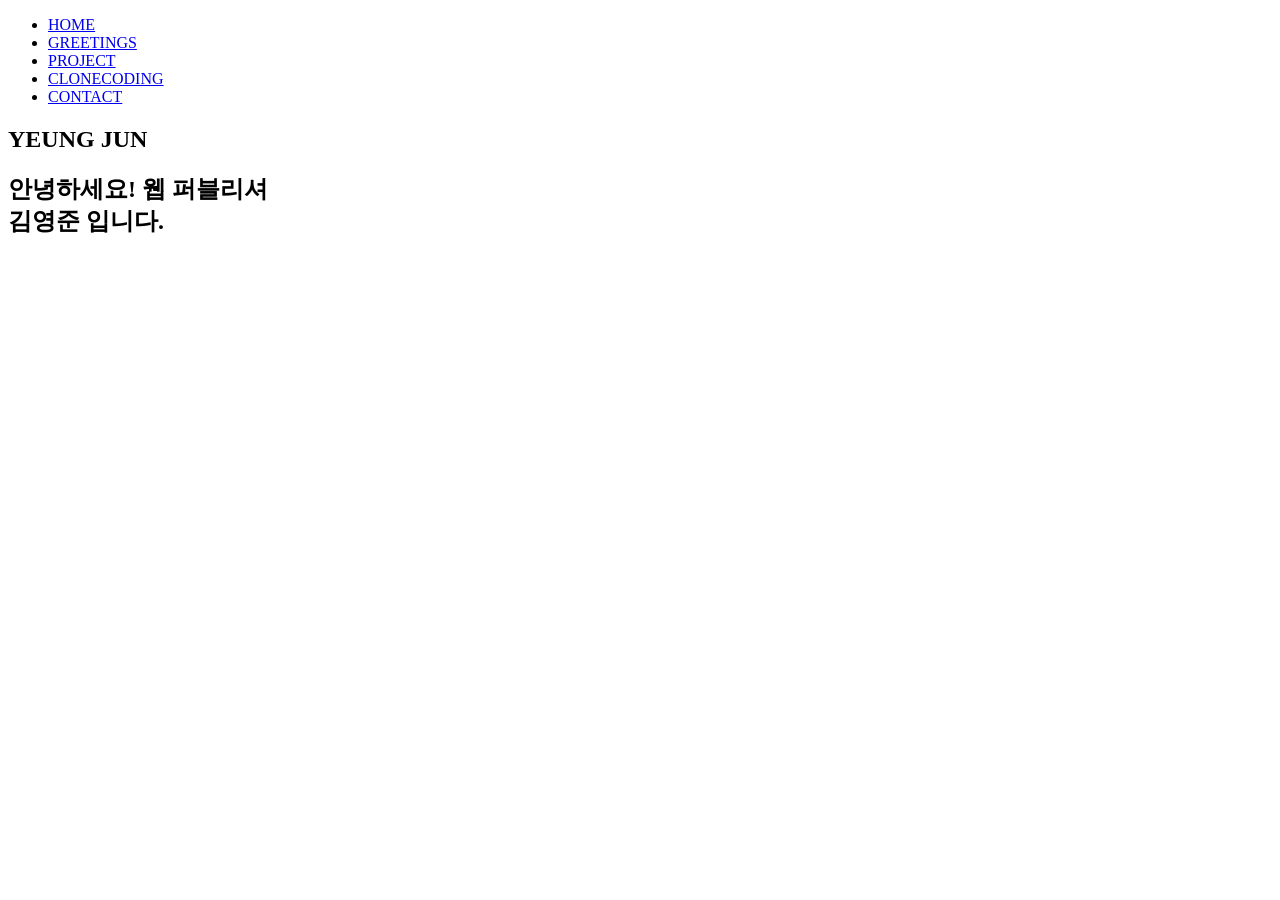
<file: Practice/portfolio/index.html>
<!DOCTYPE html>
<html lang="ko">
<head>
    <meta charset="UTF-8">
    <meta name="viewport" content="width=device-width, initial-scale=1.0">
    <title>Document</title>
    <link rel="stylesheet" href="https://cdn.jsdelivr.net/npm/swiper@11/swiper-bundle.min.css">
    <script src="https://cdn.jsdelivr.net/npm/swiper@11/swiper-bundle.min.js"></script>
</head>
<body>
    <header>
        <nav>
            <ul>
                <li><a href="#">HOME</a></li>
                <li><a href="#greetings">GREETINGS</a></li>
                <li><a href="#project">PROJECT</a></li>
                <li><a href="#cloneCoding">CLONECODING</a></li>
                <li><a href="#contact">CONTACT</a></li>
            </ul>
        </nav>
    </header>
    <main>
        <article class="main_visual">
            <h2>YEUNG JUN</h2>
            <div class="main_visual_img"></div>
        </article>
        <article id="greetings">
            <div class="gr_box">
                <h2>안녕하세요! 웹 퍼블리셔<br>김영준 입니다.</h2>
            </div>
        </article>
    </main>
</body>
</html>
</file>
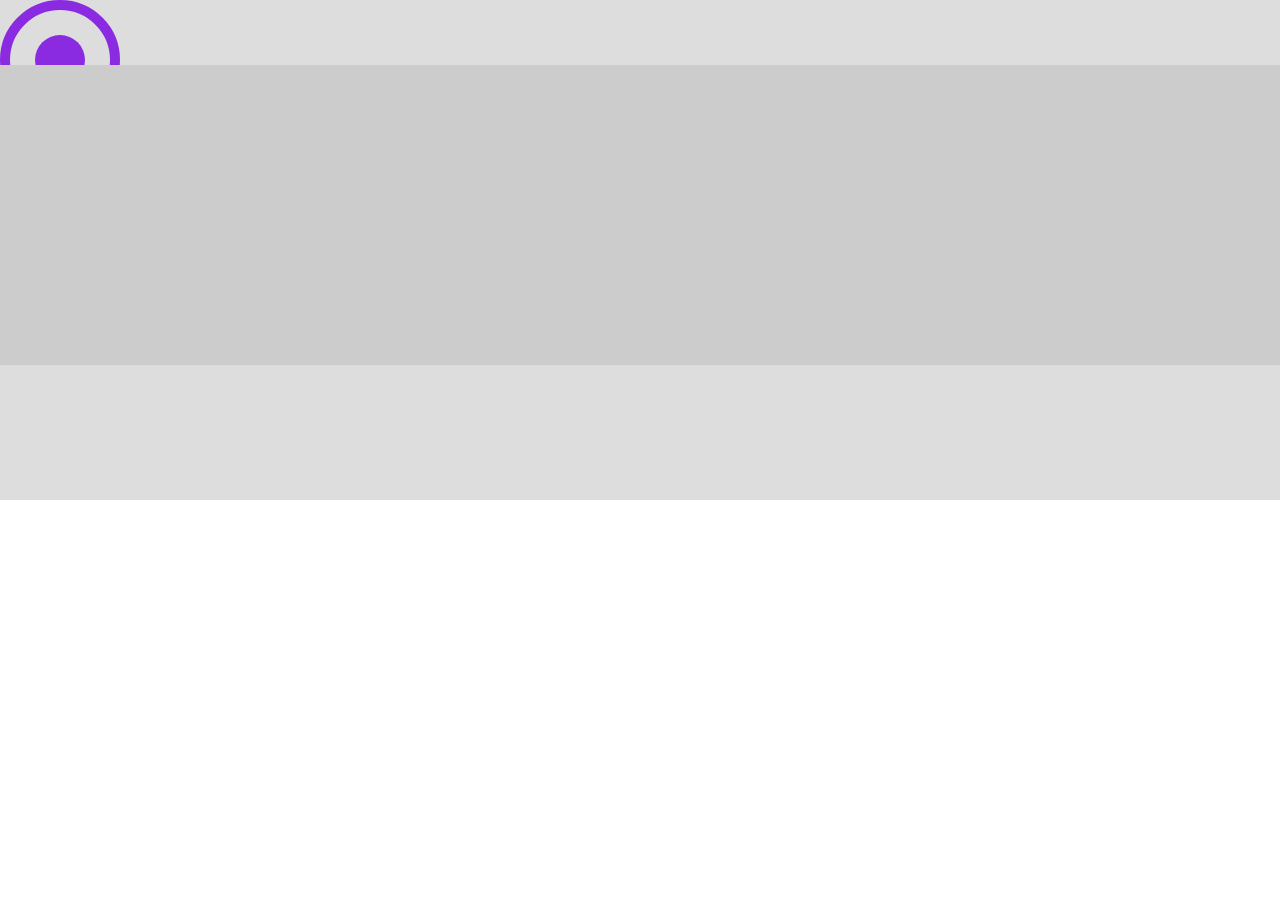
<file: aa.html>
<!DOCTYPE html>
<html lang="ko">
<head>
  <meta charset="UTF-8">
  <meta name="viewport" content="width=device-width, initial-scale=1.0">
  <title>Document</title>
  <style>
    *{margin: 0; padding: 0;}
    .container{
      width: 100%; height: 500px;
      background: #ddd;
      position: relative;
    }
    .box{
      width: 100px;
      height: 100px;
      border-radius: 50%;
      border:10px solid blueviolet;
      position: relative;
    }
    .box .circle{
      position: absolute;
      left: 50%; top: 50%;
      transform: translate(-50%,-50%);
      background: blueviolet;
      width: 50px; height: 50px;
      border-radius: 50%;
      animation: ani 2s infinite alternate;
    }
    @keyframes ani {
      0%{height: 50px;}
      95%{height: 50px;}
      100%{height: 0px;}
    }
    .box2{
      width: 100%;
      height: 300px;
      background: #ccc;
      position: absolute;
      left: 0; top: 65px;
    }
  </style>
</head>
<body>
  <div class="container">
    <div class="box"><div class="circle"></div></div>
    <div class="box2"></div>
  </div>

</body>
</html>
</file>
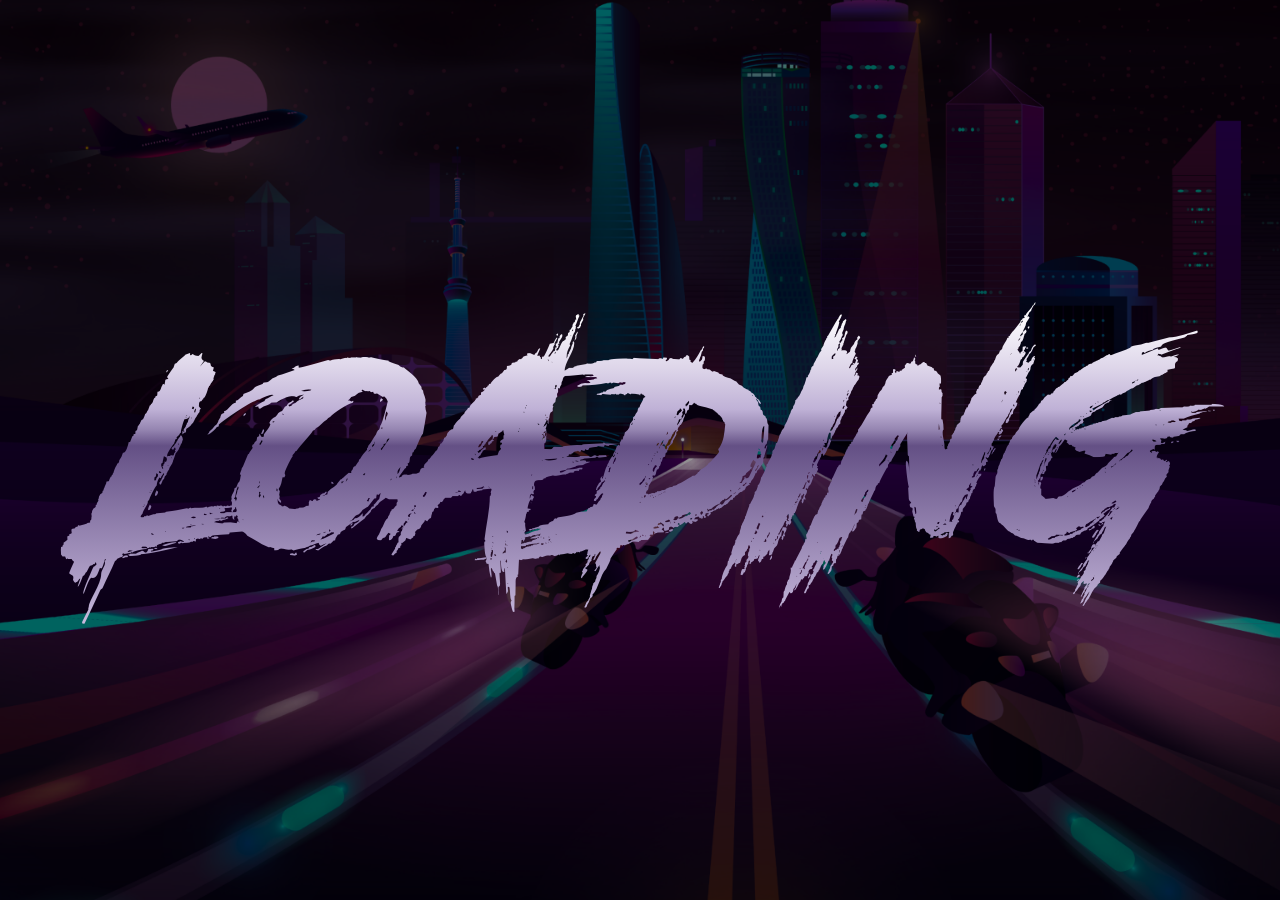
<file: synth_wave_ani/loading.html>
<!DOCTYPE html>
<html lang="ko">
<head>
    <meta charset="UTF-8">
    <meta name="viewport" content="width=device-width, initial-scale=1.0">
    <title>loading</title>
    <link rel="icon" href="img/favicon.png">
    <link rel="stylesheet" href="css/loading.css">
    <link rel="stylesheet" href="css/common.css">
    <meta http-equiv="refresh" content="2; url=main.html">
</head>
<body>
    <div class="wrap">
        <div class="loading_bg">
            <h2></h2>
        </div>
    </div>
</body>
</html>
</file>
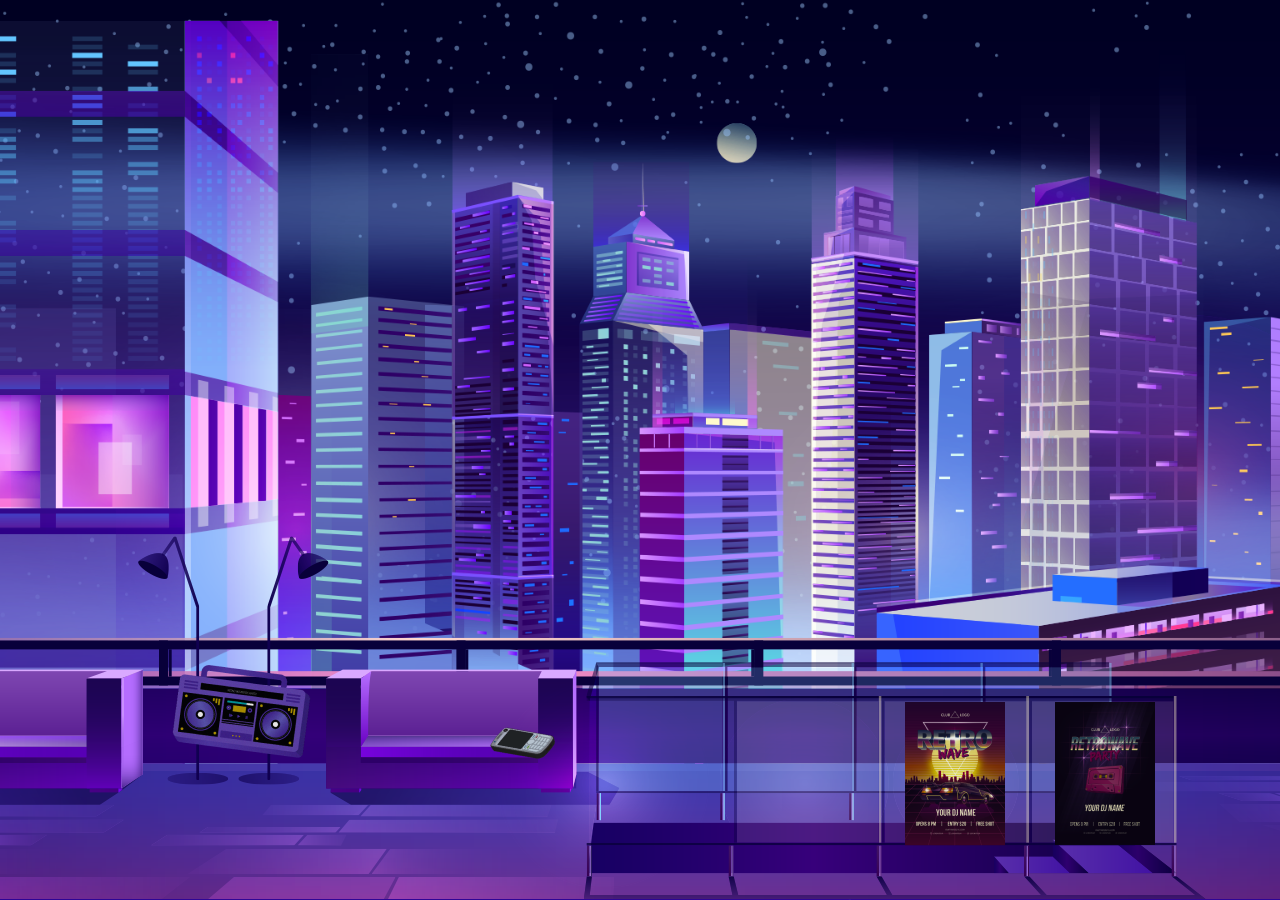
<file: synth_wave_ani/main.html>
<!DOCTYPE html>
<html lang="ko">
<head>
    <meta charset="UTF-8">
    <meta name="viewport" content="width=device-width, initial-scale=1.0">
    <title>main</title>
    <link rel="icon" href="img/favicon.png">
    <link rel="stylesheet" href="css/common.css">
    <link rel="stylesheet" href="css/main.css">
    <script src="https://code.jquery.com/jquery-3.7.1.min.js"></script>
    <script src="js/main.js"></script>
    <script src="js/test.js"></script>
</head>
<body>
    <div class="modal_music">
        <ul>
            <li>
                <div class="album_img1"></div>
                <p>
                    THE WEEKEND -<br>
                    Blinding Lights
                </p>
            </li>
            <li>
                <div class="album_img2"></div>
                <p>
                    Miami Nights 1984 -<br>
                    Ocean Drive
                </p>
            </li>
            <li>
                <div class="album_img3"></div>
                <p>
                    HOME -<br>
                    Resonance
                </p>
            </li>
            <li>
                <div class="arrow"></div>
            </li>
        </ul>
    </div>
    <div class="modal_movie">
            <ul>
                <li><div class="movie_img1"></div><p>DRIVE</p></li>
                <li><div class="movie_img2"></div><p>CYBER PUNK</p></li>
                <li><div class="movie_img3"></div><p>BLADE RUNNER</p></li>
                <li><div class="arrow"></div></li>
            </ul>
    </div>
    <div class="modal_work">
        <ul>
            <li><div class="work_img1"></div></li>
            <li><div class="work_img2"></div></li>
            <li><div class="work_img3"></div></li>
        </ul>
        <p>
            신스웨이브는 2000년대 초 뉴트로 트렌드에 힘입어 주목받게 되었습니다. 본래 음악 장르에서 시작됐지만<br>
            예술적 스타일로도 변모해 시각 매체에서도 많이 쓰이게 됐습니다.<br>
            레트로 퓨처니즘적인 특징 때문에 사이버펑크와 유사점이 꽤 있으며 서로 영향을 주고 받고 있습니다.<br>
            <br>
            아티스트들의 신스웨이브 작품 <a href="#">둘러보기</a>
        </p>
    </div>
    <div class="work_detail3">
        <div class="work_detail_inner">
            <div class="work_detail_img3"></div>
            <p>
                MoaRosegood의 80`s New Retro Wave Party flyer<br>
                라는 작품입니다. 상업적으로 이미지 사용은 불가능<br>
                하지만 PSD파일은 받아볼 수 있습니다.<br>
                <br>
                사용된 폰트는 다음과 같아요.<br>
                Jockey One , Furore Regular , Yellowtail Regular<br>
                Distant Galaxy Regular<br>
                <br>
                더 자세히 보고 싶다면 <a href="#">여기를</a> 클릭해주세요.
            </p>
        </div>
    </div>
    <div class="modal_metarial">
        <ul>
            <li><div class="metarial_img1"></div>neon</li>
            <li><div class="metarial_img2"></div>font</li>
            <li><div class="metarial_img3"></div>vhs</li>
            <li><div class="metarial_img4"></div>1980</li>
            <li><div class="metarial_img5"></div>delorean</li>
            <li><div class="arrow"></div></li>
        </ul>
    </div>
    <div class="wrap">
        <div class="main_bg"></div>
        <div class="main_stars"></div>
        <div class="main_city"></div>
        <div class="turn_on"></div>
        <div class="turn_off"></div>
        <div class="radio_off"></div>
        <div class="radio_on"></div>
        <div class="phone_off"></div>
        <div class="phone_on"></div>
        <div class="poster1_off"></div>
        <div class="poster1_on"></div>
        <div class="poster2_off"></div>
        <div class="poster2_on"></div>
    </div>
</body>
</html>
</file>
<file: synth_wave_ani/css/loading.css>
@charset "utf-8";
.loading_bg {
    width: 100%;
    height: 100%;
    position: relative;
    position: fixed;
    background: url(../img/loading_bg.png) no-repeat center center/cover;
}
.loading_bg::after {
    content: 'LOADING';
    text-align: center;
    width: 100%;
    top: 50%;
    transform: translateY(-50%);
    position: absolute;
    font-size: 256px;
    font-family: 'Road_Rage';
    background: linear-gradient(0deg, #D8CBEC 0%, #645085 51%, #9585B1 55%, #BFB1D6 60%, #DDD5E9 70%, #F5F3F9 80%, #FFF 86%, #FBF8FF 87%, #EDE2FF 93%, #E9DBFF 96%);
    color: transparent;
    -webkit-background-clip: text;
    animation: loading_tit_slide 1.5s linear infinite;
}
@keyframes loading_tit_slide {
    from {
        content: 'LOADING';
    }
    25% {
        content: 'LOADING.';
    }
    50% {
        content: 'LOADING..';
    }
    75% {
        content: 'LOADING...';
    }
    to {
        content: 'LOADING...';
    }
}
</file>
<file: synth_wave_ani/css/common.css>
@charset "utf-8";
@font-face {
    font-family: 'commando';
    src: url(../font/commando.woff) format("woff2");
}
@font-face {
    font-family: 'Road_Rage';
    src: url(../font/Road_Rage.woff) format("woff2");
}
@font-face {
    font-family: 'Paperlogy-3';
    src: url(../font/Paperlogy-3Light.woff) format("woff2");
}
* {
    margin: 0;
    padding: 0;
}
img {
    vertical-align: top;
}
.wrap {
    position: fixed;
    width: 100%;
    height: 100%;
    left: 0;
    top: 0;
    background: #212121;
}
ul, ol {
    list-style: none;
}
a {
    color: inherit;
    text-decoration: none;
}
</file>
<file: synth_wave_ani/css/main.css>
@charset "utf-8";
.wrap {
    transform: scale(4) translateX(-6%) translateY(37%);
    animation: main_intro 1.5s 1s forwards;
}
@keyframes main_intro {
    from {
        transform: scale(4) translateX(-6%) translateY(37%);
    }
    to {
        transform: scale(1) translateX(0) translateY(0);
    }
}
.main_bg {
    width: 100%;
    height: 100%;
    position: fixed;
    background: url(../img/main_bg.png) center center/cover;
}
.main_stars {
    width: 100%;
    height: 100%;
    position: fixed;
    background: url(../img/main_stars.png) center center/cover;
    animation: stars 100s infinite linear;
}
@keyframes stars {
    from {
        transform: rotate(0deg) scale(1.7);
    }
    to {
        transform: rotate(-360deg) scale(1.7);
    }
}
.main_city {
    width: 100%;
    height: 100%;
    position: fixed;
    background: url(../img/main_city.png) center center/cover;
}
.turn_off {
    width: 100%;
    height: 364px;
    position: absolute;
    bottom: 0;
    background: url(../img/turn_off.png) center bottom/cover;
    cursor: pointer;
    display: block;
}
.turn_on {
    width: 100%;
    height: 364px;
    position: absolute;
    bottom: 0;
    background: url(../img/turn_on.png) center bottom/cover;
    cursor: pointer;
    display: none;
}
.radio_off {
    width: 151px;
    height: 107px;
    position: absolute;
    left: 13%;
    bottom: 15%;
    background: url(../img/radio_off.png);
}
.radio_on {
    width: 159px;
    height: 115px;
    position: absolute;
    left: 12.8%;
    bottom: 14.3%;
    background: url(../img/radio_on.png);
    display: none;
    cursor: pointer;
}
.phone_off {
    width: 73px;
    height: 61px;
    background: url(../img/phone_off.png);
    position: absolute;
    bottom: 14%;
    left: 38%;
}
.phone_on {
    width: 81px;
    height: 69px;
    background: url(../img/phone_on.png);
    position: absolute;
    left: 37.8%;
    bottom: 13.2%;
    display: none;
    cursor: pointer;
}
.poster1_off {
    width: 100px;
    height: 144px;
    position: absolute;
    right: 50%;
    margin-right: -365px;
    bottom: 6%;
    background: url(../img/poster1_off.png);
}
.poster2_off {
    width: 100px;
    height: 144px;
    position: absolute;
    right: 50%;
    margin-right: -515px;
    bottom: 6%;
    background: url(../img/poster2_off.png);
}
.poster1_on {
    width: 100px;
    height: 144px;
    position: absolute;
    right: 50%;
    margin-right: -361px;
    bottom: 6%;
    background: url(../img/poster1_on.png);
    display: none;
    cursor: pointer;
}
.poster2_on {
    width: 100px;
    height: 144px;
    position: absolute;
    right: 50%;
    margin-right: -511px;
    bottom: 6%;
    background: url(../img/poster2_on.png);
    display: none;
    cursor: pointer;
}
.modal_music {
    width: 100%;
    height: 100%;
    position: fixed;
    background: rgba(0,0,0,0.8);
    z-index: 100;
    cursor: pointer;
    display: none;
}
.modal_music ul {
    width: 100%;
    height: 100%;
    display: flex;
    align-items: center;
    justify-content: space-evenly;
}
.modal_music ul li {
    width: 25%;
    height: 80%;
    display: flex;
    flex-direction: column;
    justify-content: space-evenly;
    align-items: center;
}
.modal_music ul li p {
    color: #f1f1f1;
    font-family: 'commando';
    font-size: 56px;
    line-height: 62px;
    text-align: center;
    margin-top: 30px;
}
.modal_music ul li .album_img1 {
    width: 300px;
    height: 300px;
    background: url(../img/album_1.png);
}
.modal_music ul li .album_img2 {
    width: 300px;
    height: 300px;
    background: url(../img/album_2.png);
}
.modal_music ul li .album_img3 {
    width: 300px;
    height: 300px;
    background: url(../img/album_3.png);
}
.modal_movie {
    width: 100%;
    height: 100%;
    position: fixed;
    background: rgba(0,0,0,0.8);
    z-index: 100;
    display: none;
    cursor: pointer;
}
.modal_movie ul {
    width: 100%;
    height: 100%;
    display: flex;
    align-items: center;
    justify-content: space-evenly;
}
.modal_movie ul li {
    flex: 1;
    height: 70%;
    display: flex;
    flex-direction: column;
    justify-content: space-between;
}
.modal_movie ul li:last-child {
    align-items: center;
    justify-content: center;
}
.modal_movie ul li p {
    color: #f1f1f1;
    font-family: 'commando';
    font-size: 72px;
    text-align: center;
    line-height: 2em;
}
.modal_movie .movie_img1 {
    width: 300px;
    height: 425px;
    background: url(../img/movie_img1.png);
    margin: 0 auto;
}
.modal_movie .movie_img2 {
    width: 300px;
    height: 425px;
    background: url(../img/movie_img2.png);
    margin: 0 auto;
}
.modal_movie .movie_img3 {
    width: 300px;
    height: 425px;
    background: url(../img/movie_img3.png);
    margin: 0 auto;
}
.arrow {
    width: 144px;
    height: 100px;
    background: url(../img/orange_arrow2.png);
}
.modal_work {
    width: 100%;
    height: 100%;
    position: fixed;
    background: rgba(0,0,0,0.8);
    z-index: 100;
    cursor: pointer;
    display: none;
}
.modal_work ul {
    width: 100%;
    height: 60%;
    display: flex;
    align-items: center;
    justify-content: space-evenly;
}
.modal_work p {
    color: #f1f1f1;
    font-size: 36px;
    text-align: center;
    font-family: 'Paperlogy-3';
    line-height: 1.6em;
}
.modal_work a {
    text-decoration: underline;
}
.modal_work .work_img1 {
    width: 300px;
    height: 300px;
    background: url(../img/work_1.png);
}
.modal_work .work_img2 {
    width: 300px;
    height: 300px;
    background: url(../img/work_2.png);
}
.modal_work .work_img3 {
    width: 300px;
    height: 300px;
    background: url(../img/work_3.png);
}
.work_detail3 {
    width: 100%;
    height: 100%;
    position: fixed;
    background: rgba(0,0,0,0.8);
    z-index: 100;
    cursor: pointer;
    display: none;
}
.work_detail_inner {
    width: 1680px;
    height: 836px;
    position: absolute;
    top: 50%;
    left: 50%;
    transform: translate(-50%,-50%);
    display: flex;
    justify-content: space-between;
    align-items: center;
}
.work_detail_img3 {
    width: 836px;
    height: 836px;
    background: url(../img/work_detail3.png);
}
.work_detail_inner p {
    color: #f1f1f1;
    font-family: 'Paperlogy-3';
    font-size: 34px;
    line-height: 1.6;
}
.work_detail_inner a {
    text-decoration: underline;
}
.modal_metarial {
    width: 100%;
    height: 100%;
    position: fixed;
    background: rgba(0,0,0,0.8);
    z-index: 100;
    display: none;
    align-items: center;
    justify-content: center;
    cursor: pointer;
}
.modal_metarial ul {
    width: 1794px;
    height: 422px;
    display: flex;
    align-items: start;
    justify-content: space-between;
}
.modal_metarial ul li {
    color: #f1f1f1;
    font-family: 'commando';
    font-size: 58px;
    text-align: center;
    display: flex;
    height: 100%;
    flex-direction: column;
    justify-content: space-between;
}
.modal_metarial ul li:last-child {
    justify-content: center;
}
.modal_metarial ul li .metarial_img1 {
    width: 300px;
    height: 300px;
    background: url(../img/metarial_1.png);
}
.modal_metarial ul li .metarial_img2 {
    width: 300px;
    height: 300px;
    background: url(../img/metarial_2.png);
}
.modal_metarial ul li .metarial_img3 {
    width: 300px;
    height: 300px;
    background: url(../img/metarial_3.png);
}
.modal_metarial ul li .metarial_img4 {
    width: 300px;
    height: 300px;
    background: url(../img/metarial_4.png);
}
.modal_metarial ul li .metarial_img5 {
    width: 300px;
    height: 300px;
    background: url(../img/metarial_5.png);
}
</file>
